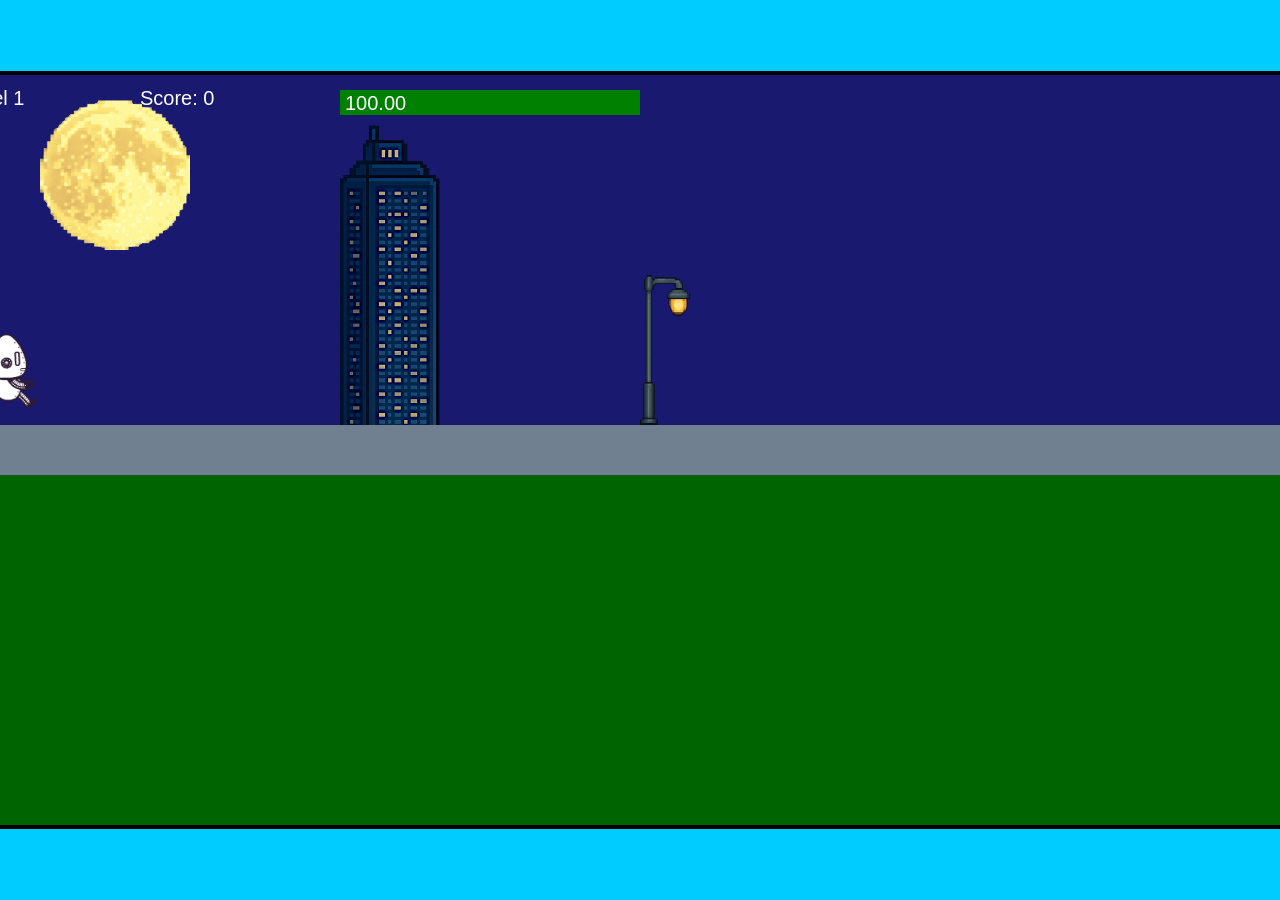
<file: fsd-projects/runtime/index.html>
<!DOCTYPE html>
<html lang="en">
  <head>
    <meta charset="UTF-8" />
    <meta name="viewport" content="width=device-width, initial-scale=1.0" />
    <title>Runtime Neo</title>
    <link rel="stylesheet" href="runtime.css" />
    <script src="https://code.jquery.com/jquery-3.1.0.js"></script>
    <script src="setup.js"></script>
    <script src="levels.js"></script>
    <script src="scenery.js"></script>
    <script src="student.js"></script>
    <script src="main.js"></script>
  </head>
  <body id="body">
    <canvas id="gameCanvas" width="1400" height="750"></canvas>
    <img id="player" src="images/halle.png" />
    <img id="projectile" src="images/projectile.png" />
    <img id="basicPlatform" src="images/interactable/basicPlatform.png" />
    <img id="spikes" src="images/interactable/spikes.png" />
    <img id="bug" src="images/interactable/bug.png" />
    <img id="healthUp" src="images/interactable/healthUp.png" />
    <img id="flag" src="images/interactable/flag.png" />
    <img id="moon" src="images/backgrounds/moon.png" />
    <img id="building" src="images/backgrounds/building.png" />
    <img id="lamp" src="images/backgrounds/lamp.png" />
  </body>
</html>
</file>
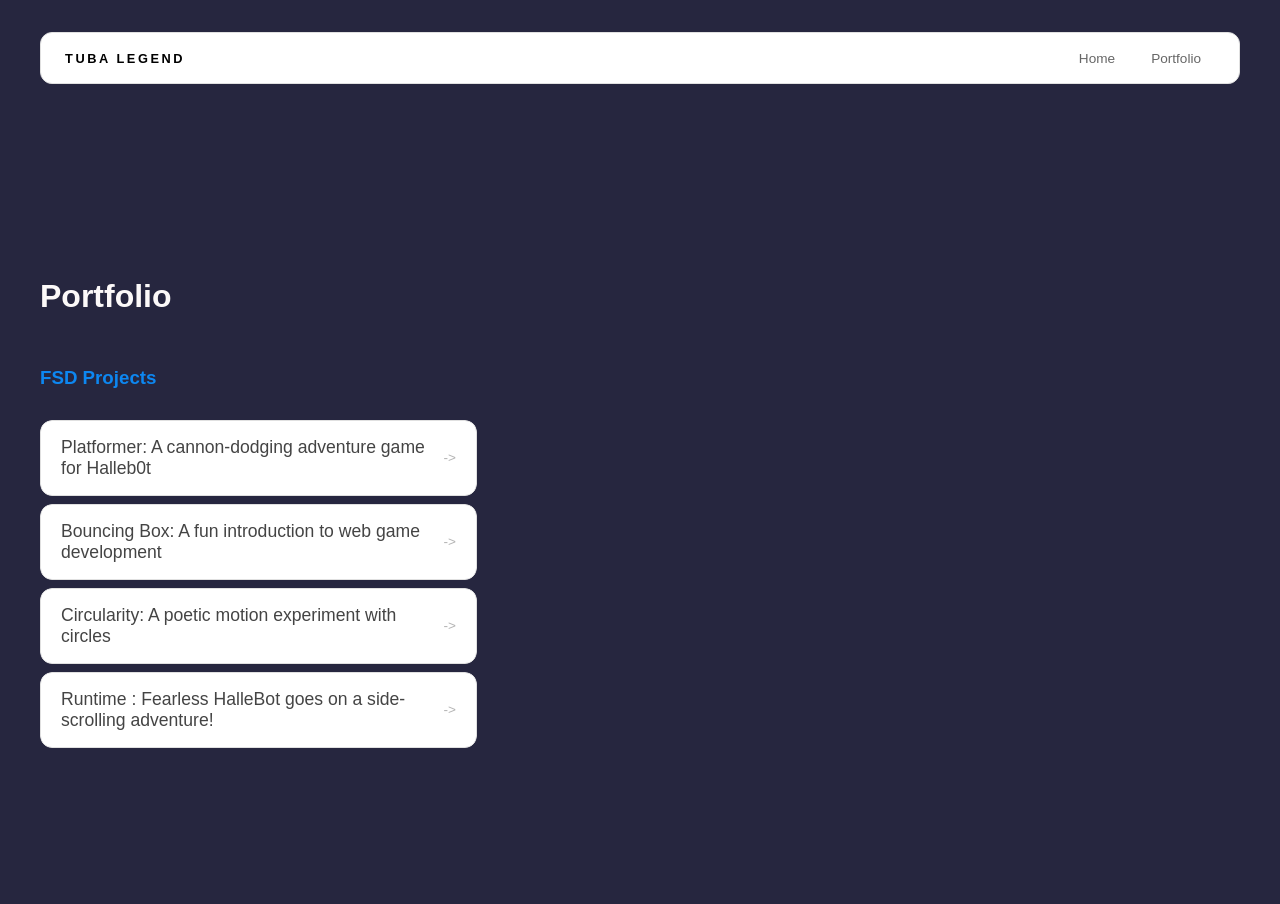
<file: portfolio.html>
<!DOCTYPE html>
<html>
  <head>
    <title>Tuba Legend</title>
    <link rel="stylesheet" href="style.css" />
  </head>

  <body>
    <!-- All content goes here -->
    <div id="all-contents">
      <nav>
        <h1>Tuba Legend</h1>
        <ul id="nav-ul">
          <li class="nav-li">
            <a href="index.html">Home</a>
          </li>
          <li class="nav-li">
            <a href="portfolio.html">Portfolio</a>
          </li>
        </ul>

      </nav>

      <main>
        <div class="content">
          <h1>Portfolio</h1>
          <h3>FSD Projects</h3>
          <ul id="portfolio">
            <li>
              <a href="fsd-projects/platformer/">Platformer: A cannon-dodging adventure game for Halleb0t</a>
            </li>
            <li>
              <a href="fsd-projects/bouncing-box/">Bouncing Box: A fun introduction to web game development</a>
                </li>
              <li>
                <a href="fsd-projects/circularity/">Circularity: A poetic motion experiment with circles</a>
              </li>
              <li>
                <a href="fsd-projects/runtime/">Runtime : Fearless HalleBot goes on a side-scrolling adventure!</a>
            </li>
          </ul>

          <!-- ASD Projects will go here -->

        </div>
      </main>
      
    </div>
  </body>
</html>
</file>
<file: fsd-projects/runtime/runtime.css>
/* runtime.css */
/* Styles for Runtime Neo auto-runner game */

img {
  display: none;
}

#gameCanvas {
  position: absolute;
  border: 4px solid #000;
  top: 50%;
  left: 50%;
  transform: translate(-50%, -50%);
}

body {
  margin: 0;
  background-color: #00ccff;
  font-family: Arial, sans-serif;
  text-align: center;
  overflow: hidden;
}
</file>
<file: style.css>
* {
  box-sizing: border-box;
}

body {
  margin: 0;
  background: #26263f;
  color: #0d87f1;
  font-family: "Helvetica Neue", Arial, sans-serif;
}

#all-contents {
  max-width: 1500px;
  min-height: 100vh;
  margin: 0 auto;
  padding: 32px 40px;
}

main {
  display: grid;
  grid-template-columns: minmax(220px, 1fr) minmax(420px, 1.6fr);
  align-items: center;
  min-height: calc(100vh - 160px);
  gap: clamp(32px, 5vw, 80px);
}

.sidebar {
  width: 100%;
}

.content {
  display: flex;
  flex-direction: column;
  align-items: flex-start;
  gap: 12px;
}
h2 {
  margin: 0;
  font-size: clamp(4rem, 10vw, 7rem);
  line-height: 0.9;
  font-weight: 900;
  letter-spacing: -0.04em;
  text-transform: uppercase;
  color: #000;
}

.content > p {
  margin: 0;
  color: #999;
  font-size: 0.9rem;
  text-transform: uppercase;
  letter-spacing: 0.15em;
  line-height: 1.4;
}
#interests {
  margin-top: 32px;
  width: 100%;
}

#interests h3 {
  margin: 0 0 12px;
  font-size: 0.75rem;
  font-weight: 700;
  text-transform: uppercase;
  letter-spacing: 0.2em;
  color: #aaa;
}

#interests ul {
  list-style: none;
  margin: 0;
  padding: 0;
  display: flex;
  flex-wrap: wrap;
  gap: 8px;
}

#interests li {
  color: #555;
  font-size: 1rem;
  font-weight: 600;
  padding: 10px 20px;
  background: #fff;
  border: 1px solid #ddd;
  border-radius: 100px;
  transition:
    background 0.25s ease,
    color 0.25s ease,
    transform 0.25s ease;
  cursor: default;
}

#interests li:hover {
  background: #000;
  color: #fff;
  border-color: #000;
  transform: translateY(-2px);
}
.sidebar-img {
  width: 100%;
  max-width: 760px;
  aspect-ratio: 3 / 4;
  object-fit: cover;
  display: block;
  border-radius: 16px;
  filter: grayscale(100%);
  box-shadow: 0 8px 30px rgba(0, 0, 0, 0.12);
  transition:
    filter 0.4s ease,
    transform 0.4s ease,
    box-shadow 0.4s ease;
}

.sidebar-img:hover {
  filter: grayscale(0%);
  transform: translateY(-4px);
  box-shadow: 0 16px 40px rgba(0, 0, 0, 0.18);
}
nav {
  display: flex;
  justify-content: space-between;
  align-items: center;
  margin-bottom: 48px;
  padding: 16px 24px;
  background: #fff;
  border: 1px solid #e0e0e0;
  border-radius: 12px;
}

nav h1 {
  margin: 0;
  font-size: 0.8rem;
  font-weight: 700;
  text-transform: uppercase;
  letter-spacing: 0.2em;
  color: #000;
}

#nav-ul {
  list-style: none;
  display: flex;
  gap: 8px;
  margin: 0;
  padding: 0;
}

.nav-li a {
  color: #666;
  text-decoration: none;
  font-size: 0.85rem;
  font-weight: 500;
  padding: 6px 14px;
  border-radius: 8px;
  transition:
    background 0.25s ease,
    color 0.25s ease;
}

.nav-li a:hover {
  background: #000;
  color: #fff;
}
/* Portfolio styles */
.content h1 {
  color: rgb(252, 249, 249);
}

#portfolio {
  list-style: none;
  margin: 0;
  padding: 0;
  width: 100%;
  display: flex;
  flex-direction: column;
  gap: 8px;
}

#portfolio li {
  border-radius: 12px;
  overflow: hidden;
}

#portfolio a {
  display: flex;
  justify-content: space-between;
  align-items: center;
  text-decoration: none;
  color: #444;
  padding: 16px 20px;
  font-size: 1.1rem;
  font-weight: 500;
  background: #fff;
  border: 1px solid #e0e0e0;
  border-radius: 12px;
  transition: background 0.25s ease, color 0.25s ease, transform 0.25s ease;
}

#portfolio a:hover {
  background: #000;
  color: #fff;
  transform: translateX(4px);
}

#portfolio a::after {
  content: "->";
  font-size: 0.85rem;
  opacity: 0.4;
  transition: opacity 0.25s ease;
  white-space: nowrap;
}

#portfolio a:hover::after {
  opacity: 1;
}
</file>
